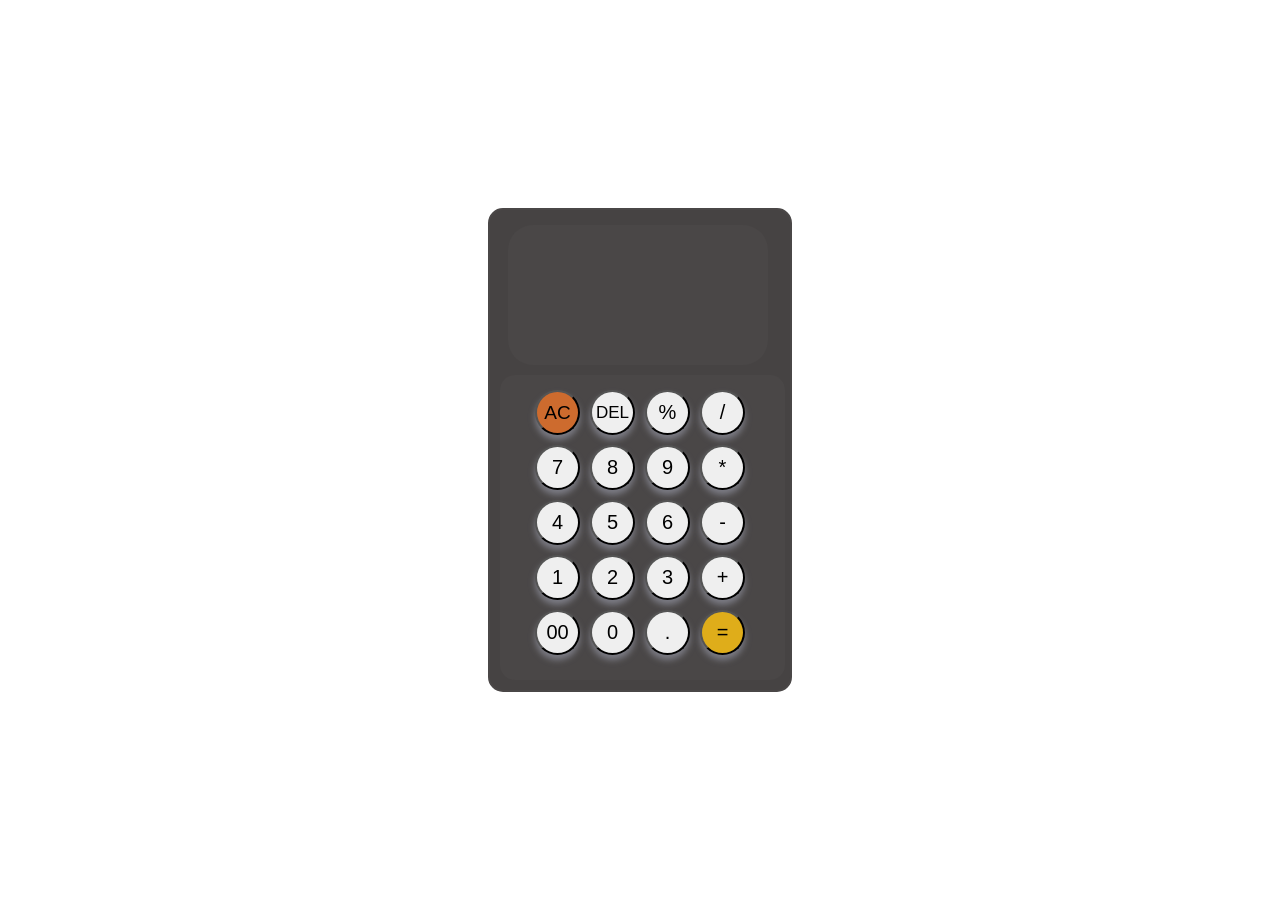
<file: Calculator/index.html>
<!DOCTYPE html>
<html lang="en">
<head>
    <meta charset="UTF-8">
    <meta name="viewport" content="width=device-width, initial-scale=1.0">
    <title>My Calculator</title>
    <link rel="stylesheet" href="style.css">
</head>
<body>
    <div class="container">
        <div id="display"></div>
        <div class="btn" id="btns">
            <button class="clear" style="font-size: 19px;">AC</button>
            <button class="delete" style="font-size: 17px;">DEL</button>
            <button>%</button>
            <button>/</button> <br>
            <button>7</button>
            <button>8</button>
            <button>9</button>
            <button>*</button> <br>
            <button>4</button>
            <button>5</button>
            <button>6</button>
            <button>-</button> <br>
            <button>1</button>
            <button>2</button>
            <button>3</button>
            <button class="plas">+</button> <br>
            <button>00</button>
            <button>0</button>
            <button>.</button>
            <button>=</button> <br>
        </div>
    </div>
    
    <script src="script.js"></script>
</body>
</html>
</file>
<file: Calculator/style.css>
*{
    padding: 0;
    margin: 0;
}
body{
    min-height: 100vh;
    display: flex;
    justify-content: center;
    align-items: center;
}
.container{
   background-color: rgb(70, 67, 67); 
   width: 300px;
   height: 480px;
   display: flex;
   flex-direction: column;
   border: 2px solid rgb(74, 71, 71);
   border-radius: 15px;
}
#display{
    background-color: rgb(74, 71, 71);
    width: 260px;
    height: 150px;
    font-size: 30px;
    color: aliceblue;
    display: flex;
    align-items: center;
    justify-content: center;
    overflow: hidden;
    white-space: nowrap;
    padding: 10px;
    margin-top: 15px;
    margin-left: 18px;
    border-radius: 25px;
    box-sizing: border-box; 
}


.btn{
    padding-top: 15px;
    padding-left: 35px;
    padding-bottom: 160px;
    margin: 10px;
    width: 250px;
    height: 130px;
    background-color: rgb(74, 71, 71);
    display: grid;
    
    grid-template-columns: repeat(5,1fr);
    border-radius: 15px;
    gap: 10px;
}
.btn button{
    height: 45px;
    font-size: 20px;
    width: 45px;
    border-radius: 35px;
    cursor: pointer;
    box-shadow: 0 5px  6px rgb(124, 124, 133);
}
.btn button:hover{
    transform: scale(1.1);
}

.btn button:active{
    background-color: rgb(128, 126, 125);
}

.btn button:nth-child(1){
    background-color: rgb(205, 107, 46);
}
.btn button:nth-child(24){
    background-color: rgb(223, 173, 26);
}

@media (min-width:0px) and (max-width:400px){
/* body{width: 90%;
    display: flex;
    justify-content: center;
    align-items: center;
} */
.btn button{
    font-size: 18px;
}}
</file>
